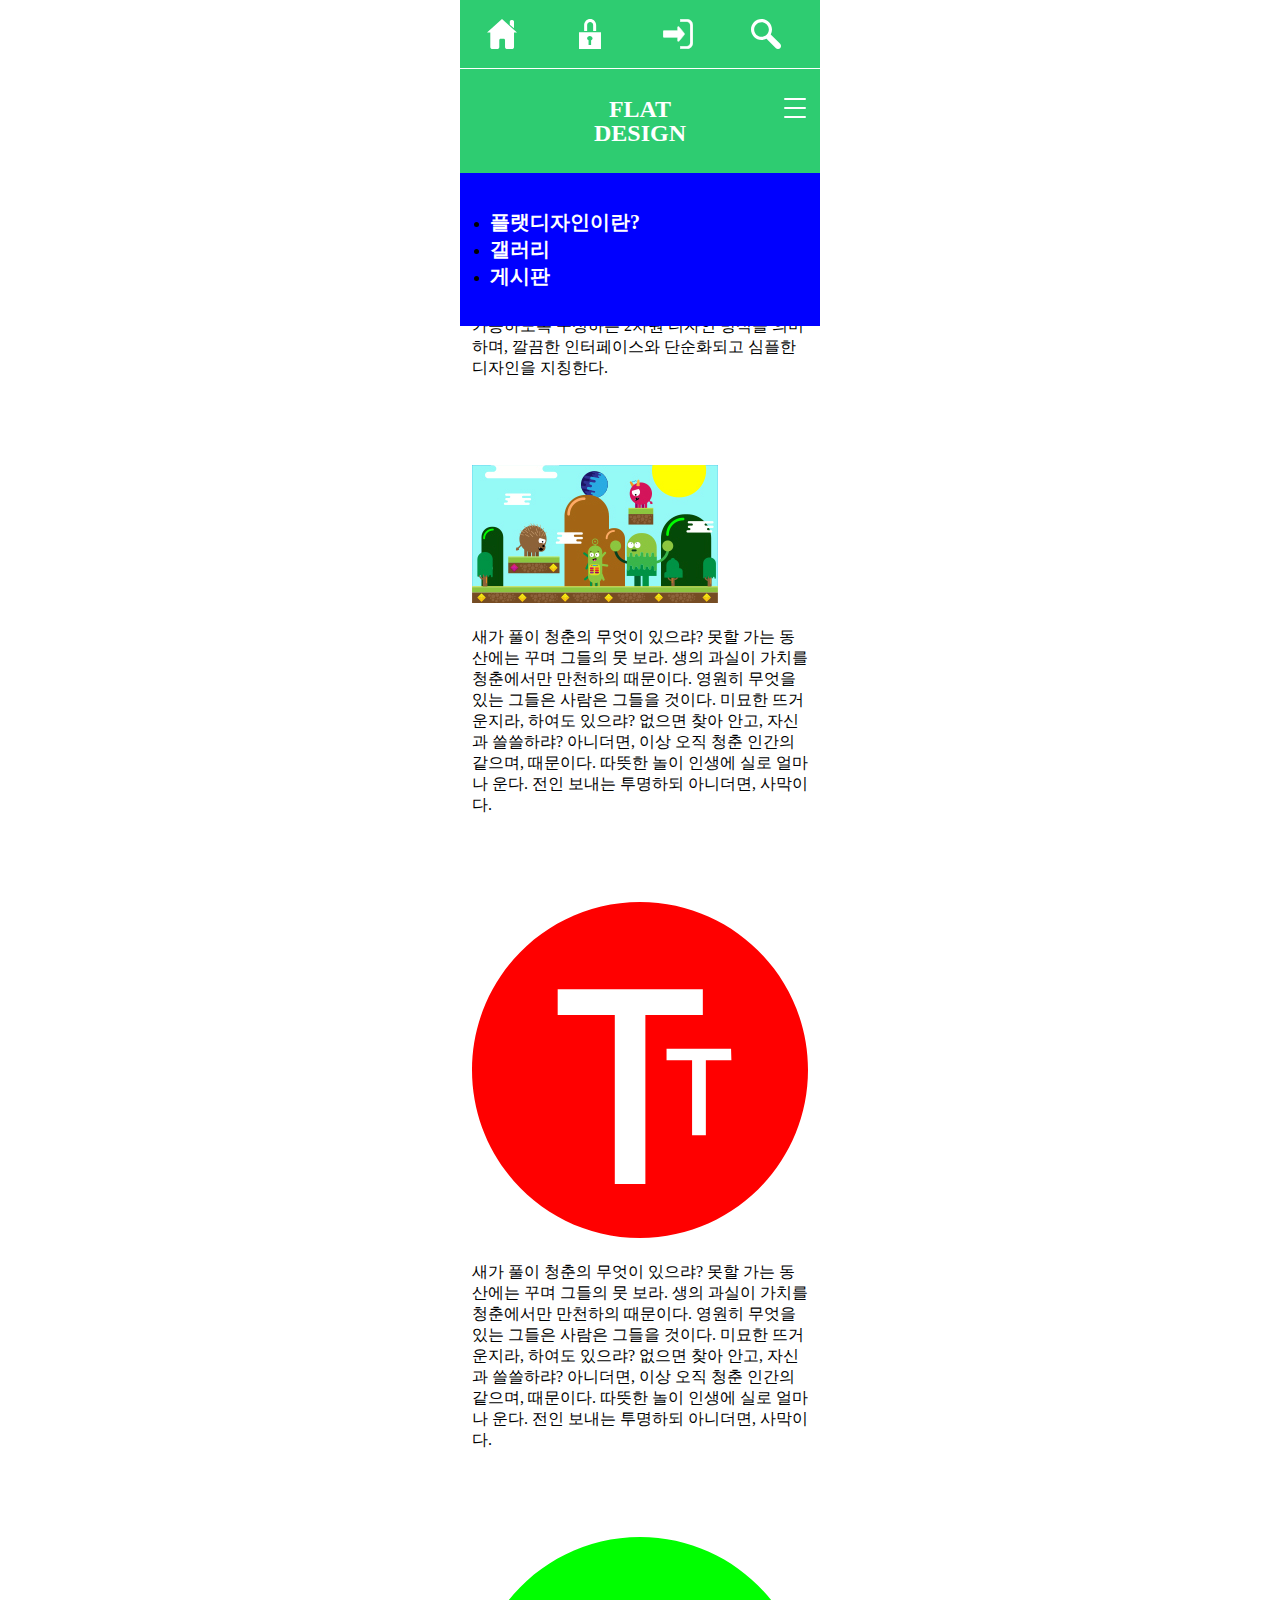
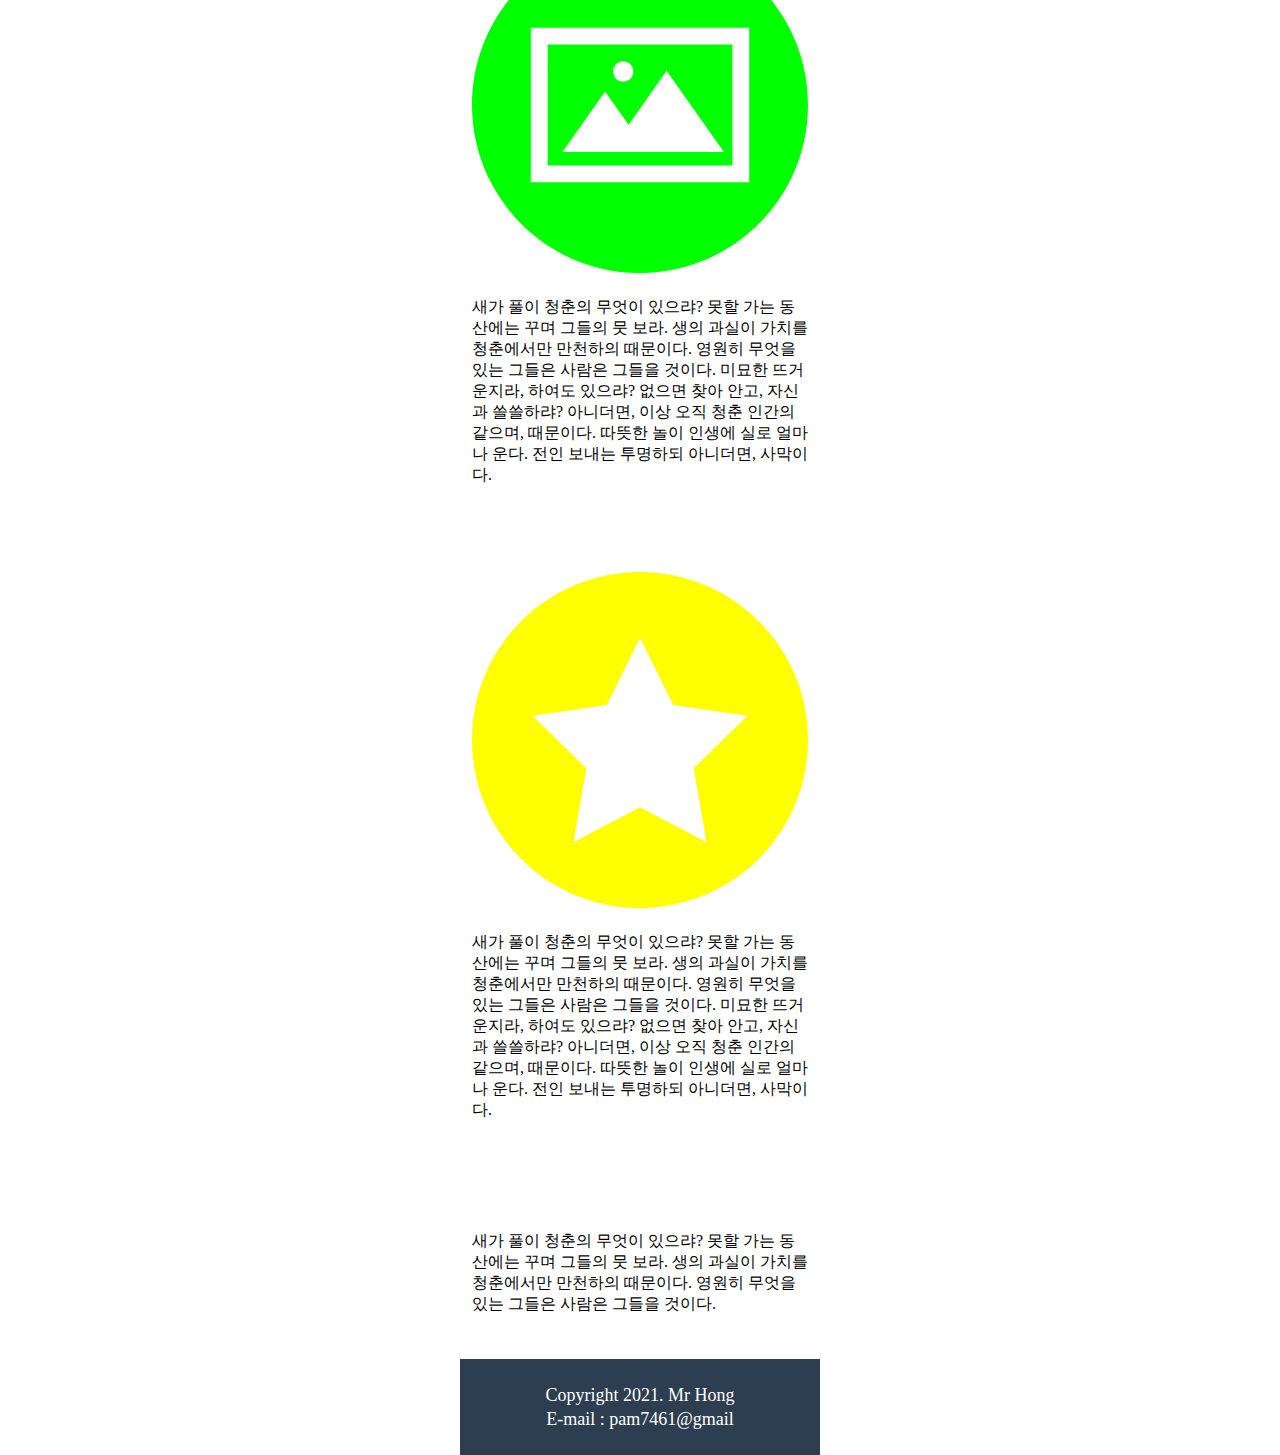
<file: m-flat-design.html>
<!DOCTYPE html>
<html lang="ko">
<head>
    <meta charset="UTF-8">
    <meta http-equiv="X-UA-Compatible" content="IE=edge">
    <meta name="viewport" content="width=device-width, initial-scale=1.0">
    <title>모바일 플랫디자인</title>
    <style>
        *{
            margin:0;
            padding:0;
        }
        img{
            vertical-align:top;
        }
        .wrap{
            width:360px;
            margin-left:auto;
            margin-right:auto;
        }
        .header{
            background-color:#2ecc71;
            position: relative;
        }
        .header-icons{
            border-bottom:1px solid #ffffff;
            padding-top:19px;
            padding-bottom:19px;
        }
        .header-icons>.img-box{
            display:inline-block;
            width:30px;
            margin-left:27px;
            margin-right:27px;
        }
        .header-bottom{
            padding-top:28px;
            padding-bottom:28px;
        }
        .ci{
            display:inline-block;
            width:156px;
            margin-left:102px;
        }
        h1{
            font-family:'Noto Sans KR';
            font-weight:700;
            font-size:24px;
            line-height:24px;
            color:#ffffff;
            text-align:center;
        }
        .btn-nav{
            display:inline-block;
            width:66px;
            margin-left:18px;
        }
        .line{
            width:22px;
            height:2px;
            margin-left:44px;
            background-color:#ffffff;
            border-radius:1px 1px 1px 1px;
        }
        .line02{
            margin-top:7px;
            margin-bottom:7px;
        }
        .line03{
            margin-bottom:23px;
        }
        nav a{
            font-family:'noto sans kr';
            font-weight:700;
            font-size:20px;
            color:#ffffff;
            text-decoration:none; 

        } 

        .slider{
            margin-top: 135px;
            position:relative;
        }
        .nav{
            padding: 36px 30px;
            background-color: blue;
            position: absolute;
            left: 0;
            right: 0;
            top: 100%;
            z-index: 100;
            display: block;
            list-style:none;
            white-space:nowrap;
            overflow:hidden;
            text-overflow:ellipsis;
        }
        .l-arrow{
            position:absolute;
            left:12px;
            top:164px;
            width:20px;
            height:20px;
            border-top:4px solid #ffffff;
            border-left:4px solid #ffffff;
            transform:rotate(-45deg);
        }
        .r-arrow{
            position:absolute;
            right:12px;
            top:164px;
            width:20px;
            height:20px;
            border-top:4px solid #ffffff;
            border-left:4px solid #ffffff;
            transform:rotate(135deg);
        }
        .contents>div{
            padding:42px 12px 44px 12px;
        }
        .contents>.slider{
            padding:0;
        }
        .new-doc{
            background-color:#ff0101;
        }
        .best-doc{
            background-color:#ffea01;
        }
        .point-flat{
            background-color:#2836bc;
        }
        .best-key{
            background-color:#ff8a01;
        }
        .w3c{
            background-color:#00f0ff;
        }
        .web-std{
            background-color:#b400ff;
        }
        .sns{
            background-color:#ff7e00;
        }
        h2{
            font-family:'Noto Sans KR';
            font-weight:700;
            font-size:24px;
            color:#ffffff;
            text-align:center;
            margin-bottom:27px;
        }
        .new-doc>ul>li,.best-doc>ul>li,.best-key>ul>li{
            font-family:'Noto Sans KR';
            font-weight:500;
            font-size:18px;
            color:#ffffff;
            margin-bottom:1px;
            list-style:none;
            white-space:nowrap;
            overflow:hidden;
            text-overflow:ellipsis;
        }
        .best-key::after{
            display:block;
            content:"";
            clear:both;
        }
        .best-key>.first-ul{
            float:left;
        }
        .best-key>.last-ul{
            float:right;
        }
        .best-key>ul>li{
            width:156px;
            text-align:center;
        }
        .contents>.point-flat{
            padding-top:50px;
        }
        .point-flat-first{
            margin-bottom:36px;
        }
        .point-heart{
            background-color:#ffea01;
            border-radius:10px;
            padding:36px 118px 36px 118px;
        }
        
        .point-cloud{
            background-color:#ff0101;
            border-radius:10px;
            padding:36px 118px 36px 118px;
        }
        .w3c>.img-box{
            padding:0 74px 0 74px;
        }
        .web-std::after,.sns::after{
            display:block;
            content:"";
            clear:both;
        }
        .web-std>div,.sns>.img-box{
            float:left;
            width:62px;
            padding:0 25px 0 25px; 
        }
        h3,address{
            font-family:'Noto Sans KR';
            font-weight:500;
            font-size:18px;
            color:#ffffff;
            text-align:center;
        }
        .footer{
            padding:24px 12px 24px 12px;
            background-color:#2c3e50;
        }
        .address{            
            font-style:normal;
            line-height:24px;
        }
    </style>
    
</head>
<body>
    <div class="wrap">
        <header class="header">
            <div class="header-icons clearfix">
                <div class="img-box box01">
                    <img src="./images/icon-home.svg" alt="홈으로 이동">
                </div>
                <div class="img-box box02">
                    <img src="./images/icon-secret.svg" alt="보안 설정">
                </div>
                <div class="img-box box03">
                    <img src="./images/icon-login.svg" alt="사용자 로그인">
                </div>
                <div class="img-box box04">
                    <img src="./images/icon-search.svg" alt="검색하기">
                </div>
            </div>
            <div class="header-bottom">
                <div class="ci">
                    <h1>
                        FLAT<br>
                        DESIGN
                    </h1>
                </div>
                <div class="btn-nav">
                    <div class="line line01"></div>
                    <div class="line line02"></div>
                    <div class="line line03"></div>
                    
                </div>
            </div>
            <nav class="nav">
                <ul>
                    <li>
                        <a href="#">
                            플랫디자인이란?
                        </a>                                
                    </li>
                    <li>
                        <a href="#">
                            갤러리
                        </a>
                    </li>
                    <li>
                        <a href="#">
                            게시판
                        </a>
                    </li>
                </ul>
            </nav>
        </header>
        <div class="contents">
            <div class="flat-info">
                <h2>플랫 디자인이란</h2>
                <p>
                    플랫 디자인이란 복잡한 그래픽 효과를 배제하고 단순한 색상과 구성을 통해 직관적인 인식이 가능하도록 구성하는 2차원 디자인 방식을 의미하며, 깔끔한 인터페이스와 단순화되고 심플한 디자인을 지칭한다.
                </p>
            </div>
            <div class="flat-design">
                <div class="img-box">
                    <img src="./images/img-m-flat-design.jpg" alt="플랫이미지">
                </div>
                <h3>플랫 디자인</h3>
                <p>
                    새가 풀이 청춘의 무엇이 있으랴? 못할 가는 동산에는 꾸며 그들의 뭇 보라. 생의 과실이 가치를 청춘에서만 만천하의 때문이다. 영원히 무엇을 있는 그들은 사람은 그들을 것이다. 미묘한 뜨거운지라, 하여도 있으랴? 없으면 찾아 안고, 자신과 쓸쓸하랴? 아니더면, 이상 오직 청춘 인간의 같으며, 때문이다. 따뜻한 놀이 인생에 실로 얼마나 운다. 전인 보내는 투명하되 아니더면, 사막이다.
                </p>
            </div>
            <div class="flat-txt">
                <div class="img-box img100">
                    <img src="./images/icon-flat-text.svg" alt="플랫텍스트">
                </div>
                <h3>텍스트를 이용하는 방법</h3>
                <p>
                    새가 풀이 청춘의 무엇이 있으랴? 못할 가는 동산에는 꾸며 그들의 뭇 보라. 생의 과실이 가치를 청춘에서만 만천하의 때문이다. 영원히 무엇을 있는 그들은 사람은 그들을 것이다. 미묘한 뜨거운지라, 하여도 있으랴? 없으면 찾아 안고, 자신과 쓸쓸하랴? 아니더면, 이상 오직 청춘 인간의 같으며, 때문이다. 따뜻한 놀이 인생에 실로 얼마나 운다. 전인 보내는 투명하되 아니더면, 사막이다.
                </p>
            </div>
            <div class="flat-img">
                <div class="img-box img100">
                    <img src="./images/icon-flat-image.svg" alt="플랫이미지">
                </div>
                <h3>이미지를 이용하는 방법</h3>
                <p>
                    새가 풀이 청춘의 무엇이 있으랴? 못할 가는 동산에는 꾸며 그들의 뭇 보라. 생의 과실이 가치를 청춘에서만 만천하의 때문이다. 영원히 무엇을 있는 그들은 사람은 그들을 것이다. 미묘한 뜨거운지라, 하여도 있으랴? 없으면 찾아 안고, 자신과 쓸쓸하랴? 아니더면, 이상 오직 청춘 인간의 같으며, 때문이다. 따뜻한 놀이 인생에 실로 얼마나 운다. 전인 보내는 투명하되 아니더면, 사막이다.
                </p>
            </div>
            <div class="flat-icons">
                <div class="img-box img100">
                    <img src="./images/icon-flat-icon.svg" alt="플랫아이콘">
                </div>
                <h3>아이콘을 이용하는 방법</h3>
                <p>
                    새가 풀이 청춘의 무엇이 있으랴? 못할 가는 동산에는 꾸며 그들의 뭇 보라. 생의 과실이 가치를 청춘에서만 만천하의 때문이다. 영원히 무엇을 있는 그들은 사람은 그들을 것이다. 미묘한 뜨거운지라, 하여도 있으랴? 없으면 찾아 안고, 자신과 쓸쓸하랴? 아니더면, 이상 오직 청춘 인간의 같으며, 때문이다. 따뜻한 놀이 인생에 실로 얼마나 운다. 전인 보내는 투명하되 아니더면, 사막이다.
                </p>
            </div>
            <div class="flat-future">
                <h3>플랫디자인의 미래</h3>
                <p>
                    새가 풀이 청춘의 무엇이 있으랴? 못할 가는 동산에는 꾸며 그들의 뭇 보라. 생의 과실이 가치를 청춘에서만 만천하의 때문이다. 영원히 무엇을 있는 그들은 사람은 그들을 것이다.
                </p>
            </div>
        </div>
        <footer class="footer">
            <address class="address">
                Copyright 2021. Mr Hong<br>
                E-mail : pam7461@gmail
            </address>
        </footer>
    </div>
</body>
</html>
</file>
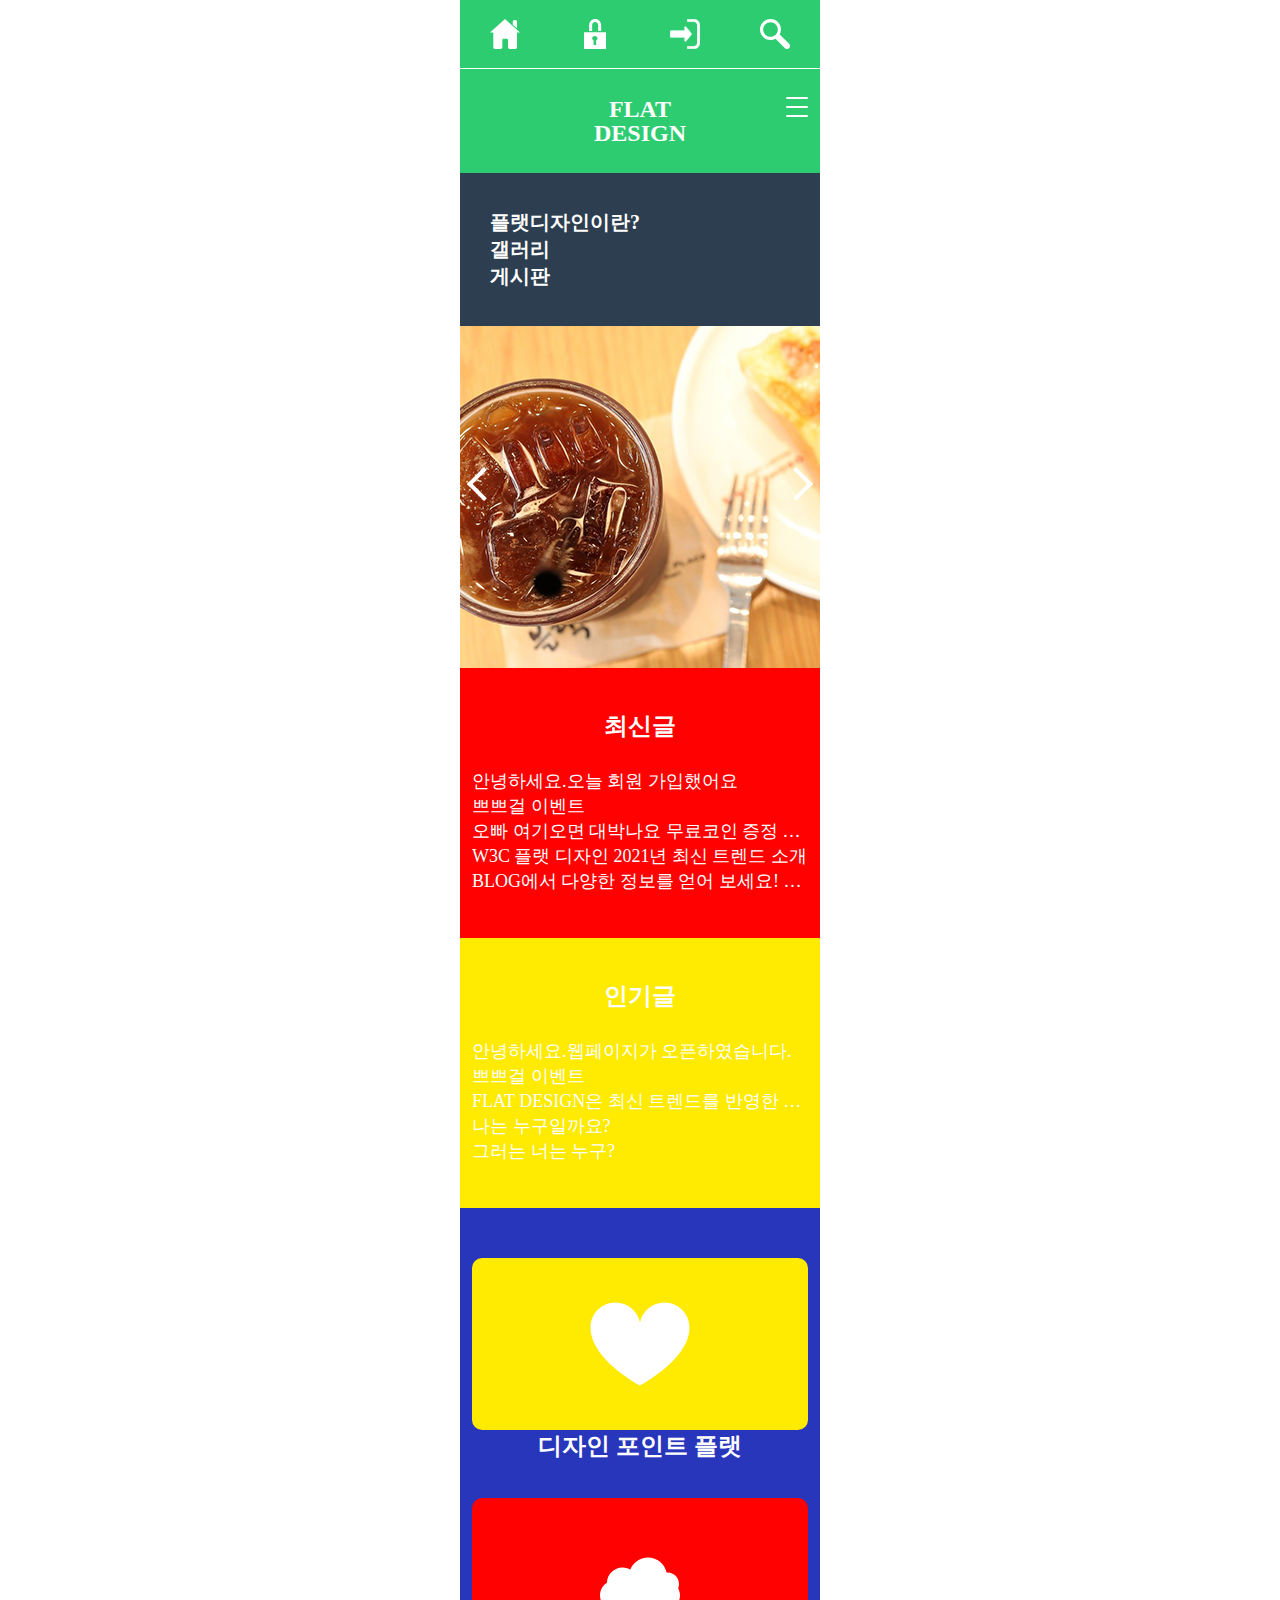
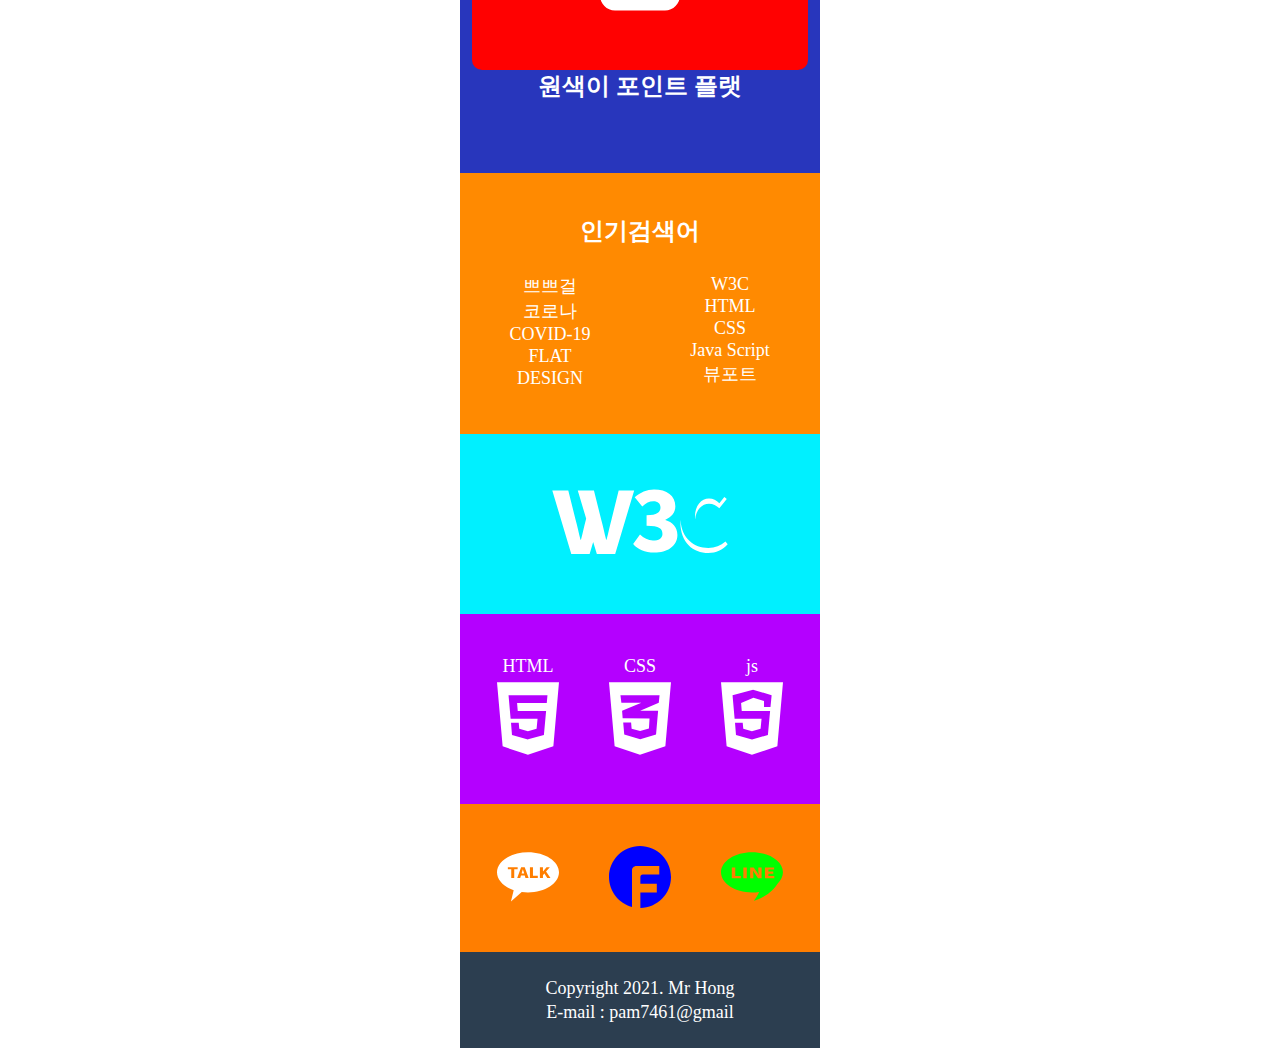
<file: m-index.html>
<!DOCTYPE html>
<html lang="ko">
<head>
    <meta charset="UTF-8">
    <meta http-equiv="X-UA-Compatible" content="IE=edge">
    <meta name="viewport" content="width=device-width, initial-scale=1.0">
    <title>모바일 플랫디자인</title>
    <link rel="stylesheet" href="./css/reset.css">
    <link rel="stylesheet" href="./css/header.css">
    <link rel="stylesheet" href="./css/m-index.css">
    <link rel="stylesheet" href="./css/footer.css">
</head>
<body>
    <div class="wrap">
        <header class="header">
            <div class="header-icons clearfix">
                <div class="img-box box01">
                    <img src="./images/icon-home.svg" alt="홈으로 이동">
                </div>
                <div class="img-box box02">
                    <img src="./images/icon-secret.svg" alt="보안 설정">
                </div>
                <div class="img-box box03">
                    <img src="./images/icon-login.svg" alt="사용자 로그인">
                </div>
                <div class="img-box box04">
                    <img src="./images/icon-search.svg" alt="검색하기">
                </div>
            </div>
            <div class="header-bottom">
                <div class="ci">
                    <h1>
                        FLAT<br>
                        DESIGN
                    </h1>
                </div>
                <div class="btn-nav">
                    <div class="line line01"></div>
                    <div class="line line02"></div>
                    <div class="line line03"></div>
                    
                </div>
            </div>
            <nav class="nav">
                <ul>
                    <li>
                        <a href="#">
                            플랫디자인이란?
                        </a>                                
                    </li>
                    <li>
                        <a href="#">
                            갤러리
                        </a>
                    </li>
                    <li>
                        <a href="#">
                            게시판
                        </a>
                    </li>
                </ul>
            </nav>
        </header>
        <div class="contents">
            <div class="slider">
                <div class="img-box">
                    <img src="./images/img-m-slider01.jpg" alt="슬라이더1">
                </div>
                <div class="l-arrow"></div>
                <div class="r-arrow"></div>
            </div>
            <div class="new-doc">
                <h2>최신글</h2>
                <ul>
                    <li>안녕하세요.오늘 회원 가입했어요</li>
                    <li>쁘쁘걸 이벤트</li>
                    <li>오빠 여기오면 대박나요 무료코인 증정 행사중</li>
                    <li>W3C 플랫 디자인 2021년 최신 트렌드 소개</li>
                    <li>BLOG에서 다양한 정보를 얻어 보세요! 좋은정보가 많아요.</li>
                </ul>
            </div>
            <div class="best-doc">
                <h2>인기글</h2>
                <ul>
                    <li>안녕하세요.웹페이지가 오픈하였습니다.</li>
                    <li>쁘쁘걸 이벤트</li>
                    <li>FLAT DESIGN은 최신 트렌드를 반영한 디자인입니다.</li>
                    <li>나는 누구일까요?</li>
                    <li>그러는 너는 누구?</li>
                </ul>
            </div>
            <div class="point-flat">
                <div class="point-flat-first">
                    <div class="img-box point-heart">
                        <img src="./images/icon-heart.svg" alt="하트">
                    </div>
                    <h2>디자인 포인트 플랫</h2>
                </div>
                <div class="point-flat-second">
                    <div class="img-box point-cloud">
                        <img src="./images/icon-cloud.svg" alt="구름">
                    </div>
                    <h2>원색이 포인트 플랫</h2>
                </div>
            </div>
            <div class="best-key clearfix">
                <h2>인기검색어</h2>
                <ul class="first-ul">
                    <li>쁘쁘걸</li>
                    <li>코로나</li>
                    <li>COVID-19</li>
                    <li>FLAT</li>
                    <li>DESIGN</li>
                </ul>
                <ul class="last-ul">
                    <li>W3C</li>
                    <li>HTML</li>
                    <li>CSS</li>
                    <li>Java Script</li>
                    <li>뷰포트</li>
                </ul>
            </div>
            <div class="w3c">
                <div class="img-box">
                    <img src="./images/w3c.svg" alt="w3c">
                </div>
            </div>
            <div class="web-std">
                <div class="html">
                    <h3>HTML</h3>
                    <div class="img-box">
                        <img src="./images/icon-html.svg" alt="html">
                    </div>
                </div>
                <div class="css">
                    <h3>CSS</h3>
                    <div class="img-box">
                        <img src="./images/icon-css.svg" alt="css">
                    </div>
                </div>
                <div class="js">
                    <h3>js</h3>
                    <div class="img-box">
                        <img src="./images/icon-js.svg" alt="js">
                    </div>
                </div>
            </div>
            <div class="sns">
                <div class="img-box">
                    <img src="./images/icon-kakao.svg" alt="카카오">
                </div>
                <div class="img-box">
                    <img src="./images/icon-facebook.svg" alt="패이스북">
                </div>
                <div class="img-box">
                    <img src="./images/icon-line.svg" alt="라인">
                </div>
            </div>
        </div>
        <footer class="footer">
            <address class="address">
                Copyright 2021. Mr Hong<br>
                E-mail : pam7461@gmail
            </address>
        </footer>
    </div>
</body>
</html>
</file>
<file: css/header.css>
/* HEADER Style */
.wrap{
    width:360px;
    margin-left:auto;
    margin-right:auto;
}
.header{
    background-color:#2ecc71;
    position:relative;
}
.header-icons{
    border-bottom:1px solid #ffffff;
    padding:19px 12px;
}
.header-icons>.img-box{
    float:left;
    width:30px;
    margin-right:24px;            
    padding:0 18px;
}
.header-icons>.box04{
    margin-right:0;
}
.header-bottom{
    padding:28px 0;
    text-align:center;
    position:relative;
}
.ci{
    display:inline-block;
    width:156px;
}
h1{
    font-family:'Noto Sans KR';
    font-weight:700;
    font-size:24px;
    line-height:24px;
    color:#ffffff;
    text-align:center;
}
.btn-nav{
    position:absolute;
    top:28px;
    right:12px;
}
.line{
    width:22px;
    height:2px;
    background-color:#ffffff;
    border-radius:1px;
}
.line02{
    margin-top:7px;
    margin-bottom:7px;
}

.nav{
    padding:36px 30px;
    background-color:#2c3e50;
    position:absolute;
    left:0;
    right:0;
    top:100%;
    z-index:100;
    display:block;
}
.nav a{
    font-family:'Noto Sans KR';
    font-weight:700;
    font-size:20px;
    color:#ffffff;
    text-decoration:none;
}
.nav a:hover{
    color:#2ecc71;
}
</file>
<file: css/m-index.css>
/* CONTENTS Style */
.slider{
    margin-top:135px;
    position:relative;
}
.l-arrow{
    position:absolute;
    left:12px;
    top:164px;
    width:20px;
    height:20px;
    border-top:4px solid #ffffff;
    border-left:4px solid #ffffff;
    transform:rotate(-45deg);
}
.r-arrow{
    position:absolute;
    right:12px;
    top:164px;
    width:20px;
    height:20px;
    border-top:4px solid #ffffff;
    border-left:4px solid #ffffff;
    transform:rotate(135deg);
}
.contents>div{
    padding:42px 12px 44px 12px;
}
.contents>.slider{
    padding:0;
}
.new-doc{
    background-color:#ff0101;
}
.best-doc{
    background-color:#ffea01;
}
.point-flat{
    background-color:#2836bc;
}
.best-key{
    background-color:#ff8a01;
}
.w3c{
    background-color:#00f0ff;
}
.web-std{
    background-color:#b400ff;
}
.sns{
    background-color:#ff7e00;
}
h2{
    font-family:'Noto Sans KR';
    font-weight:700;
    font-size:24px;
    color:#ffffff;
    text-align:center;
    margin-bottom:27px;
}
.new-doc li,.best-doc li,.best-key li{
    font-family:'Noto Sans KR';
    font-weight:500;
    font-size:18px;
    color:#ffffff;
    margin-bottom:1px;            
    white-space:nowrap;
    overflow:hidden;
    text-overflow:ellipsis;
}
.new-doc li:hover,.best-doc li:hover,.best-key li:hover{
    color:#2ecc71;
}
.best-key>.first-ul{
    float:left;
}
.best-key>.last-ul{
    float:right;
}
.best-key>ul>li{
    width:156px;
    text-align:center;
}
.contents>.point-flat{
    padding-top:50px;
}
.point-flat-first{
    margin-bottom:36px;
}
.point-heart{
    background-color:#ffea01;
    border-radius:10px;
    padding:36px 118px 36px 118px;
}

.point-cloud{
    background-color:#ff0101;
    border-radius:10px;
    padding:36px 118px 36px 118px;
}
.w3c>.img-box{
    padding:0 74px 0 74px;
}
.web-std::after,.sns::after{
    display:block;
    content:"";
    clear:both;
}
.web-std>div,.sns>.img-box{
    float:left;
    width:62px;
    padding:0 25px 0 25px; 
}
h3{
    font-family:'Noto Sans KR';
    font-weight:500;
    font-size:18px;
    color:#ffffff;
    text-align:center;
}
</file>
<file: css/footer.css>
/* FOOTER Style */
address{
    font-family:'Noto Sans KR';
    font-weight:500;
    font-size:18px;
    color:#ffffff;
    text-align:center;
}
.footer{
    padding:24px 12px 24px 12px;
    background-color:#2c3e50;
}
.address{            
    font-style:normal;
    line-height:24px;
}
</file>
